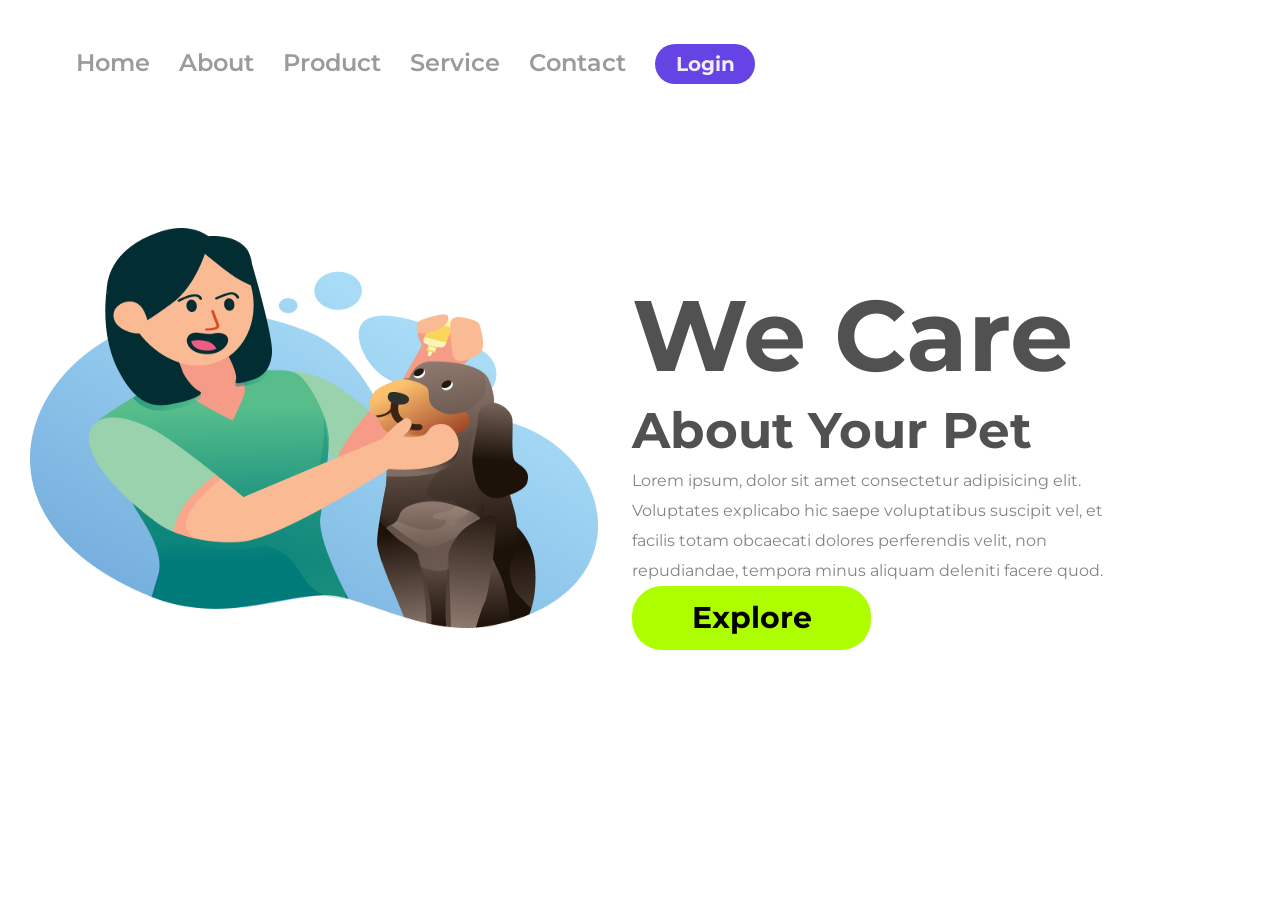
<file: index.html>
<!doctype html>
<html lang="pt-br">
  <head>
    <meta charset="UTF-8" />
    <meta name="viewport" content="width=device-width, initial-scale=1.0" />
    <link rel="preconnect" href="https://fonts.googleapis.com" />
    <link rel="preconnect" href="https://fonts.gstatic.com" crossorigin />
    <link
      href="https://fonts.googleapis.com/css2?family=Fjalla+One&family=Gravitas+One&family=Inter:ital,opsz,wght@0,14..32,100..900;1,14..32,100..900&family=Kdam+Thmor+Pro&family=Montserrat:ital,wght@0,100..900;1,100..900&family=Open+Sans:ital,wght@0,300..800;1,300..800&family=Oswald:wght@200..700&family=Outfit:wght@100..900&family=Playwrite+NZ+Basic:wght@100..400&family=Poppins:ital,wght@0,100;0,200;0,300;0,400;0,500;0,600;0,700;0,800;0,900;1,100;1,200;1,300;1,400;1,500;1,600;1,700;1,800;1,900&family=Raleway:ital,wght@0,100..900;1,100..900&family=Roboto:ital,wght@0,100..900;1,100..900&display=swap"
      rel="stylesheet"
    />
    <title>projeto-1</title>
    <link rel="stylesheet" href="style.css" />
    <link rel="stylesheet" href="style.css" />
  </head>
  <body>
    <header>
      <a class="link">Home</a>
      <a class="link">About</a>
      <a class="link">Product</a>
      <a class="link">Service</a>
      <a class="link">Contact</a>
      <button class="button-header">Login</button>
    </header>
    <main>
      <img src="./img/Illustration 2.png " alt="we-care" class="image-logo" />

      <section>
        <h1>We Care</h1>
        <h2>About Your Pet</h2>
        <p>
          Lorem ipsum, dolor sit amet consectetur adipisicing elit. Voluptates
          explicabo hic saepe voluptatibus suscipit vel, et facilis totam
          obcaecati dolores perferendis velit, non repudiandae, tempora minus
          aliquam deleniti facere quod.
        </p>
        <button>Explore</button>
      </section>
    </main>
  </body>
</html>
</file>
<file: style.css>
* {
  margin: 0;
  padding: 0;
  box-sizing: border-box;
  font-family: "Montserrat", sans-serif;
}
header {
  margin: 44px 0 144px 76px;
}
.image-logo {
  width: 568px;
  height: 400px;
  display: inline-block;
  margin-left: 30px;
}
.link {
  font-weight: 600;
  font-size: 24px;
  line-height: 29px;
  color: #989d9c;
  cursor: pointer;
  margin-right: 25px;
}
.button-header {
  background: #6643e4;
  width: 100px;
  height: 40px;
  border: none;
  border-radius: 20px;
  color: #f1eef1;
  font-size: 20px;
  cursor: pointer;
}
section {
  display: inline-block;
  margin-left: 30px;
}
p {
  width: 500px;
  line-height: 30px;
  color: #848484;
}
h1 {
  font-size: 100px;
  color: #515151;
}
h2 {
  color: #515151;
  font-size: 50px;
  line-height: 70px;
}
button {
  color: #000000;
  background: #adff00;
  width: 239px;
  height: 64px;
  opacity: 1;
  border-radius: 30px;
  border: none;
  cursor: pointer;
  font-size: 30px;
  font-weight: 700;
}
@media screen and (max-width: 900px) {
  .link {
    display: none;
  }
  .image-logo {
    width: 90%;
    height: 300px;
    display: block;
    margin: 20px;
  }
  h1 {
    font-size: 50px;
    margin-left: 20px;
  }
  h2 {
    font-size: 30px;
    margin-left: 20px;
  }
  p {
    width: 90%;
    font-size: 18px;
    text-align: center;
    line-height: 20px;
  }
  section {
    display: block;
    margin: 0 auto;
  }
  button {
    width: 100px;
    height: 40px;
    font-size: 20px;
    display: block;
    margin: auto;
  }
  header {
    margin: 44px 0 100px 90px;
  }
}
</file>
